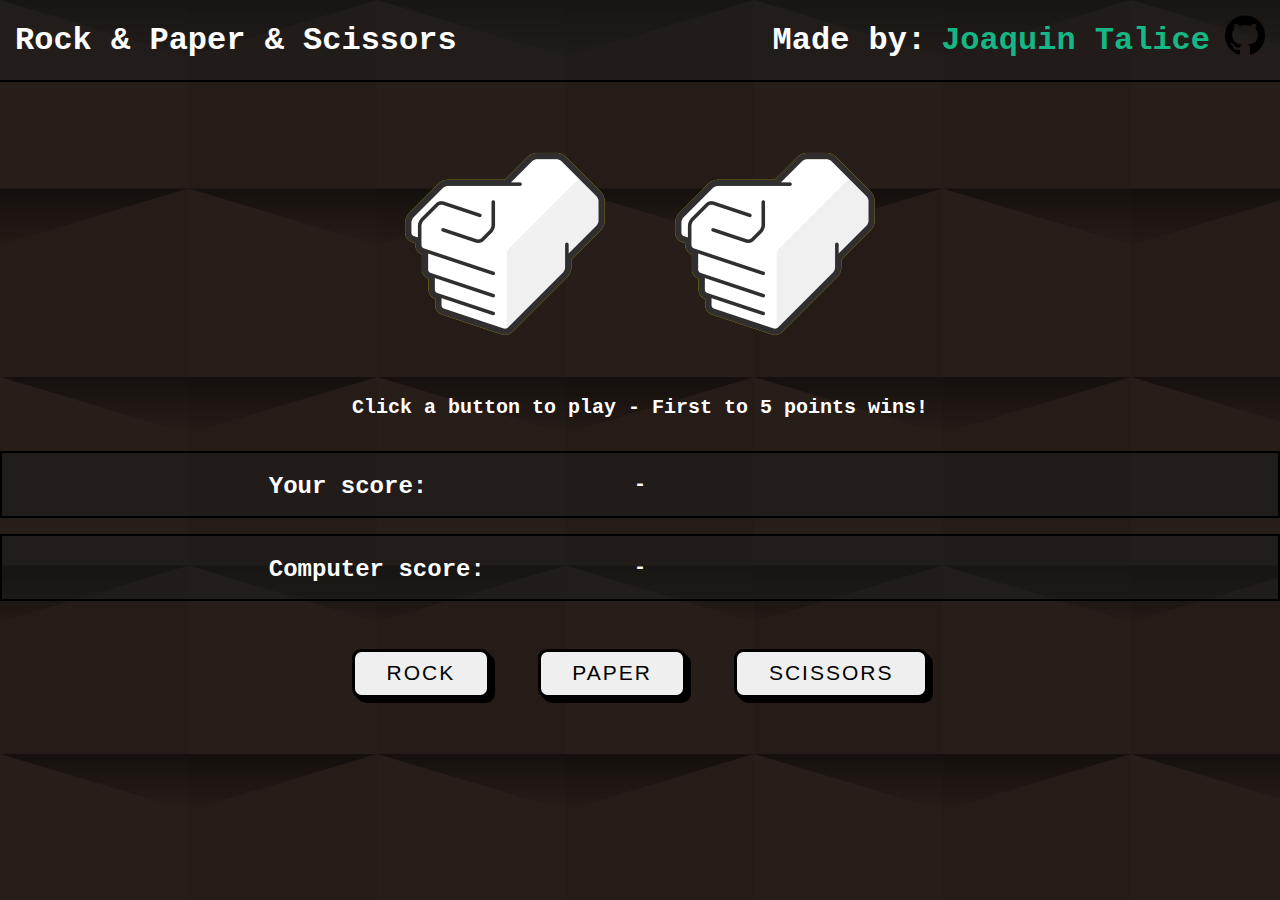
<file: index.html>
<!DOCTYPE html>
<html lang="en">
<head>
    <meta charset="UTF-8">
    <meta http-equiv="X-UA-Compatible" content="IE=edge">
    <meta name="viewport" content="width=device-width, initial-scale=1.0">
    <title>RPS Game</title>
    <link rel="stylesheet" href="style.css">
</head>
<body>
    
    <div class="main" >

        <div class="header">
            <h1 class="title"> Rock & Paper & Scissors </h1>
            <h1 class="logo">Made by: <span>Joaquin Talice</span><a href="https://github.com/joaquintalice" target="_blank"><img class="github-logo" src="assets/github.png"></a></h1>
        </div>

        <div class="img_div">
            <img class="img_left" src="assets/RockL.png">
            <img class="img_right" src="assets/RockR.png">
        </div>

        <p class="result">Click a button to play - First to 5 points wins!</p>

        
        <div id="main">
            
            <div class="player-score-container">
                <h2>Your score: </h2>
                <p class="playerScore">-</p>
            </div>
            
            <div class="computer-score-container">
                <h2>Computer score: </h2>
                <p class="computerScore">-</p>
            </div>
            
            
            <div id="restart-btn">
                
            </div>
            
        </div>
        
        <div class="main-btn-container">
            <div class="button-container">
                <button type="button" class="btn_rock float">Rock</button>
                <button type="button" class="btn_paper float">Paper</button>
                <button type="button" class="btn_scissors float">Scissors</button>
            </div>
        </div>

    </div>

    

    <script src="script.js"></script>
</body>
</html>
</file>
<file: style.css>
body {
    margin: 0px;
    background-image: url("assets/protruding-squares.svg");
}


/* keyframes */
.float {
    transition: .5s, color .10s;
    -webkit-transition: .5s, color .10s;
    -moz-transition: .5s, color .10s;
}

.float:hover {
    box-shadow: 0 4px 4px 0 #000000, 0 4px 4px 0 #000000;
    transform: translate(0px, 2px);
    -webkit-transform: translate(0px, 3px);
    -moz-transform: translate(0px, 3px);
}

.anim {
    animation: gbounce 0.5s;
    animation-iteration-count: 2.5;
    animation-timing-function: ease-out;
}

@keyframes gbounce {
    0% {
        transform: translateY(0);
    }

    30% {
        transform: translateY(-50px);
    }

    50% {
        transform: translateY(0);
    }

    100% {
        transform: translateY(0);
    }
}

/**/


.img_div {
    display: flex;
    gap: 20px;
    justify-content: center;
    align-items: center;
    height: 50%;
    margin-top: 2rem;
    margin-bottom: 2rem;
}

.header {
    display: flex;
    color: white;
    font-family: 'Courier New', Courier, monospace;
    margin: 0px;
    justify-content: space-between;
    background-color: #1b1b1b79;
    border-bottom: solid 2px #000000;
}


.header span {
    color: #11ffb8af;
}

.title,
.logo {
    margin: 0;
    padding: 15px;
    gap: 15px;
    display: flex;
    align-items: center;
}

.github-logo {
    width: 40px;
}


.main-btn-container {
    width: 100%;
    margin-top: 2rem;
    flex: 1;
}


.button-container {
    display: flex;
    flex: 1;
    justify-content: center;
    gap: 3rem;
}


button,
.restart-button {
    font-family: "Open Sans", sans-serif;
    font-size: 21px;
    letter-spacing: 2px;
    text-decoration: none;
    text-transform: uppercase;
    border-radius: 0.45em;
    color: #000;
    cursor: pointer;
    border: 3px solid;
    padding: 0.45em 1.5em;
    box-shadow: 1px 1px 0px 0px, 2px 2px 0px 0px, 3px 3px 0px 0px, 4px 4px 0px 0px, 5px 5px 0px 0px;
    position: relative;
    user-select: none;
    -webkit-user-select: none;
    touch-action: manipulation;
}

button:active,
.restart-button:active {
    box-shadow: 0px 0px 0px 0px;
    top: 5px;
    left: 5px;
}



#main h2 {
    position: absolute;
    left: 23%;
    color: white;
    font-family: 'Courier New', Courier, monospace;
}

#main p,
.result {
    font-size: 20px;
    font-weight: 700;
    color: white;
    font-family: 'Courier New', Courier, monospace;
}

.result {
    display: flex;
    justify-content: center;
    margin-bottom: 2rem;
}

/* ************************ */
.result-container,
.player-score-container,
.computer-score-container,
.winner-container {
    color: white;
    display: flex;
    justify-content: center;
    gap: 2rem;
    border: solid 2px #000000;
    padding: 1;
    margin-bottom: 1rem;
    background-color: #1b1b1b79;
}

/* ************************ */


/*RESTART BUTTON*/



#restart-btn {
    display: flex;
    justify-content: center;
}

/*RESTART BUTTON*/



/*********************MEDIA QUERIES*********************/


@media screen and (max-width: 1800px) {

    #main h2 {
        position: absolute;
        left: 21%;
    }
}

@media screen and (max-width: 1200px) {
    #main h2 {
        position: relative;
        left: 0%;
        font-size: 19px;
        margin: 18px 0px;
    }

    #main p {
        font-size: 18px;
    }

    .header {
        font-size: 9px;
    }

    .title,
    .logo {
        padding: 10px;
        gap: 10px;
    }

    .github-logo {
        width: 25px;
    }

}



@media screen and (max-width: 800px) {
    #main h2 {
        position: relative;
        left: 0%;
        color: white;
        font-size: 16px;
        margin: 18px 0px;
        font-family: 'Courier New', Courier, monospace;
    }

    #main p {
        font-size: 16px;
    }

    .img_left,
    .img_right {
        width: 15rem;
    }

    button,
    .restart-button,
    .result {
        font-size: 17px;
    }

}


@media screen and (max-width: 567px) {
    #main h2 {
        position: relative;
        left: 0%;
        color: white;
        font-size: 11px;
        margin: 12px 0px;
        font-family: 'Courier New', Courier, monospace;
    }

    #main p {
        font-size: 11px;
    }

    .img_left,
    .img_right {
        width: 9rem;
    }

    button,
    .restart-button,
    .result {
        font-size: 12px;
    }

    .header {
        font-size: 6px;
    }

}


@media screen and (max-width: 400px) {

    #main h2 {
        position: relative;
        left: 0%;
        color: white;
        font-size: 11px;
        margin: 11px 0px;
        font-family: 'Courier New', Courier, monospace;
    }

    #main p {
        font-size: 11px;
    }



    .img_left,
    .img_right {
        width: 7rem;
    }

    button,
    .restart-button,
    .result {
        font-size: 10px;
    }

    .header {
        font-size: 5px;
    }

    .title,
    .logo {
        padding: 2px 0px;
    }

}

/*********************MEDIA QUERIES*********************/
</file>
